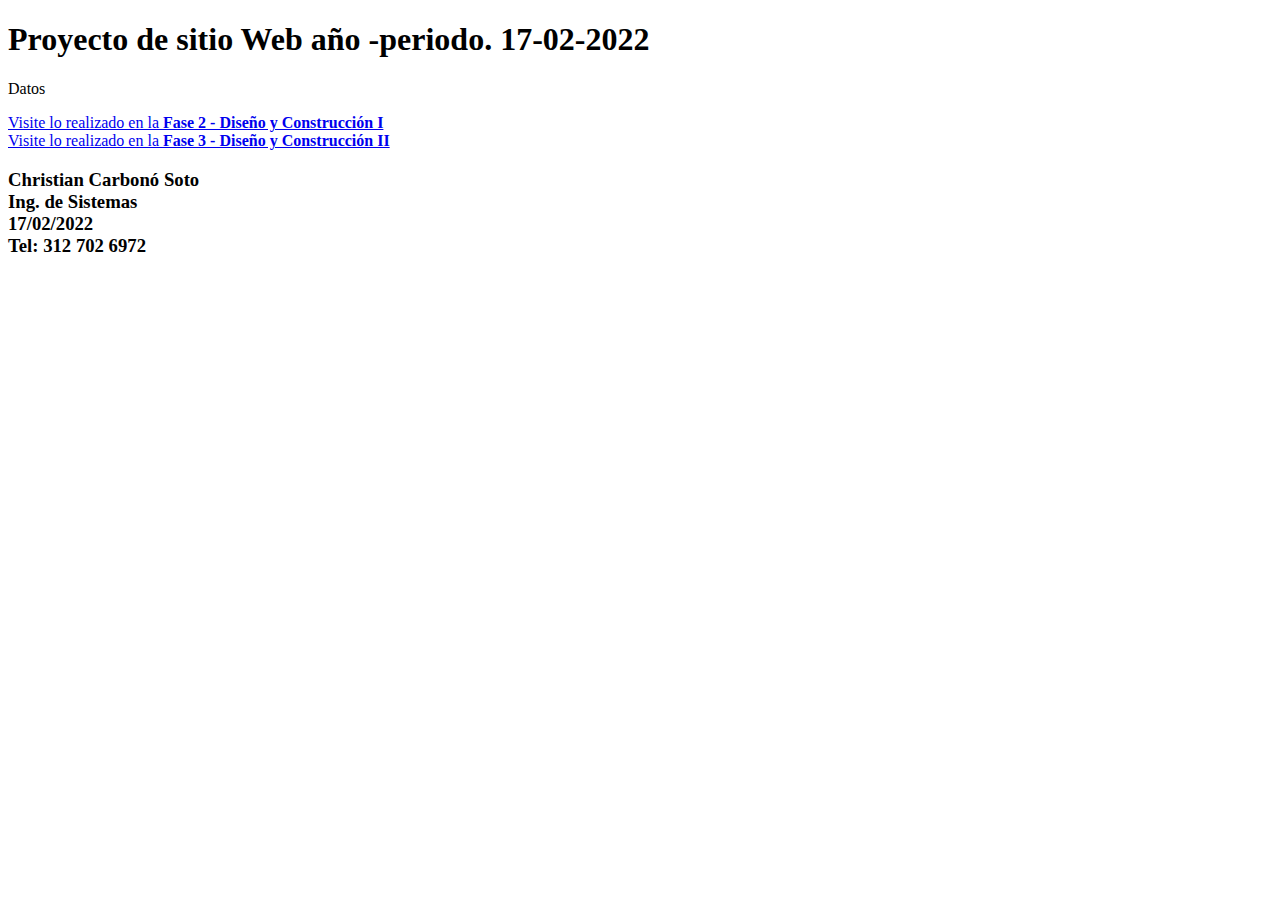
<file: index.html>
<!DOCTYPE html>
<html lang="en">
<head>
    <meta charset="UTF-8">
    <meta http-equiv="X-UA-Compatible" content="IE=edge">
    <meta name="viewport" content="width=device-width, initial-scale=1.0">
    <title>Document</title>
</head>
<body>
    <h1> Proyecto de sitio Web año -periodo. 17-02-2022 </h1>
     <p>Datos</p>
     <a href="fase 2/design.html">Visite lo realizado en la <b>Fase 2 - Diseño y Construcción I</b></a>
     <br>
     <a href="fase 3/index.html">Visite lo realizado en la <b>Fase 3 - Diseño y Construcción II</b></a>
    <h3>Christian Carbonó Soto <br> Ing. de Sistemas <br> 17/02/2022 <br> Tel: 312 702 6972
    

</body>

</html>
</file>
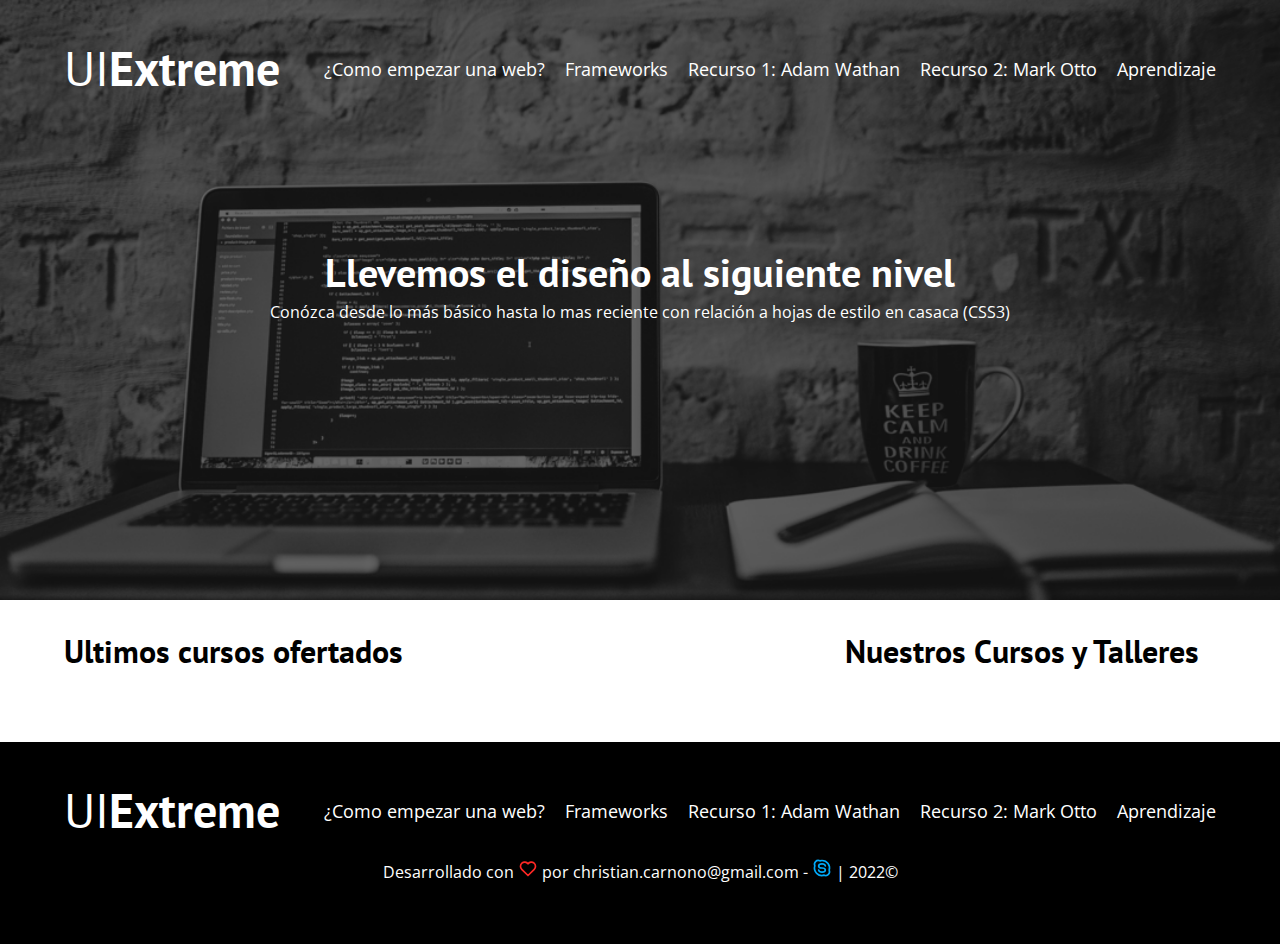
<file: fase 3/index.html>
<!DOCTYPE html>
<html lang="en">
<head>
    <meta charset="UTF-8">
    <meta name="viewport" content="width=device-width, initial-scale=1.0">
    <title>Christian Carbonó | UI Extreme</title>
    <meta name="description" content="Página web de desarrollo web UNAD">

    <!-- Preload -->
    <link rel="stylesheet" href="css/normalize.css">

    <link href="https://fonts.googleapis.com/css2?family=Open+Sans&family=PT+Sans:wght@400;700&display=swap" rel="stylesheet">
    
    <link rel="stylesheet" href="css/style.css">
</head>
<body>

    <header class="header">

        <div class="contenedor">
            <div class="barra">
                <a class="logo" href="index.html">
                    <h1 class="logo__nombre no-margin centrar-texto">UI<span class="logo__bold">Extreme</span></h1>
                </a>

                <nav class="navegacion">
                    <a href="#" class="navegacion__enlace">¿Como empezar una web?</a>
                    <a href="#" class="navegacion__enlace">Frameworks</a>
                    <a href="#" class="navegacion__enlace">Recurso 1: Adam Wathan</a>
                    <a href="#" class="navegacion__enlace">Recurso 2: Mark Otto</a>
                    <a href="#" class="navegacion__enlace">Aprendizaje</a>
                </nav>
            </div>
        </div>

        <div class="header__texto">
            <h2 class="no-margin">Llevemos el diseño al siguiente nivel</h2>
            <p class="no-margin">Conózca desde lo más básico hasta lo mas reciente con relación a hojas de estilo en casaca (CSS3)</p>
        </div>
    </header>

    <div class="contenedor contenido-principal">
        <main class="blog">
            <h3>Ultimos cursos ofertados</h3>

        </main>
        <aside class="sidebar">
            <h3>Nuestros Cursos y Talleres</h3>
            
        </aside>
    </div>

    <footer class="footer">
        <div class="contenedor">
            <div class="barra">
                <a class="logo" href="index.html">
                    <h1 class="logo__nombre no-margin centrar-texto">UI<span class="logo__bold">Extreme</span></h1>
                </a>

                <nav class="navegacion">
                    <a href="#" class="navegacion__enlace">¿Como empezar una web?</a>
                    <a href="#" class="navegacion__enlace">Frameworks</a>
                    <a href="#" class="navegacion__enlace">Recurso 1: Adam Wathan</a>
                    <a href="#" class="navegacion__enlace">Recurso 2: Mark Otto</a>
                    <a href="#" class="navegacion__enlace">Aprendizaje</a>
                </nav>
            </div>
        </div>
        <p style="color: white; text-align: center;">Desarrollado con 
            <svg xmlns="http://www.w3.org/2000/svg" class="icon icon-tabler icon-tabler-heart" width="20" height="20" viewBox="0 0 24 24" stroke-width="2" stroke="#ff2825" fill="none" stroke-linecap="round" stroke-linejoin="round">
                <path stroke="none" d="M0 0h24v24H0z" fill="none"/>
                <path d="M19.5 13.572l-7.5 7.428l-7.5 -7.428m0 0a5 5 0 1 1 7.5 -6.566a5 5 0 1 1 7.5 6.572" />
           </svg> por christian.carnono@gmail.com - 
           <svg xmlns="http://www.w3.org/2000/svg" class="icon icon-tabler icon-tabler-brand-skype" width="20" height="20" viewBox="0 0 24 24" stroke-width="2" stroke="#00abfb" fill="none" stroke-linecap="round" stroke-linejoin="round">
            <path stroke="none" d="M0 0h24v24H0z" fill="none"/>
            <path d="M12 3a9 9 0 0 1 8.603 11.65a4.5 4.5 0 0 1 -5.953 5.953a9 9 0 0 1 -11.253 -11.253a4.5 4.5 0 0 1 5.953 -5.954a8.987 8.987 0 0 1 2.65 -.396z" />
            <path d="M8 14.5c.5 2 2.358 2.5 4 2.5c2.905 0 4 -1.187 4 -2.5c0 -1.503 -1.927 -2.5 -4 -2.5s-4 -.997 -4 -2.5c0 -1.313 1.095 -2.5 4 -2.5c1.642 0 3.5 .5 4 2.5" />
          </svg> |  2022&copy;</p>
    </footer>
    
    <script src="js/modernizr.js"></script>
</body>
</html>
</file>
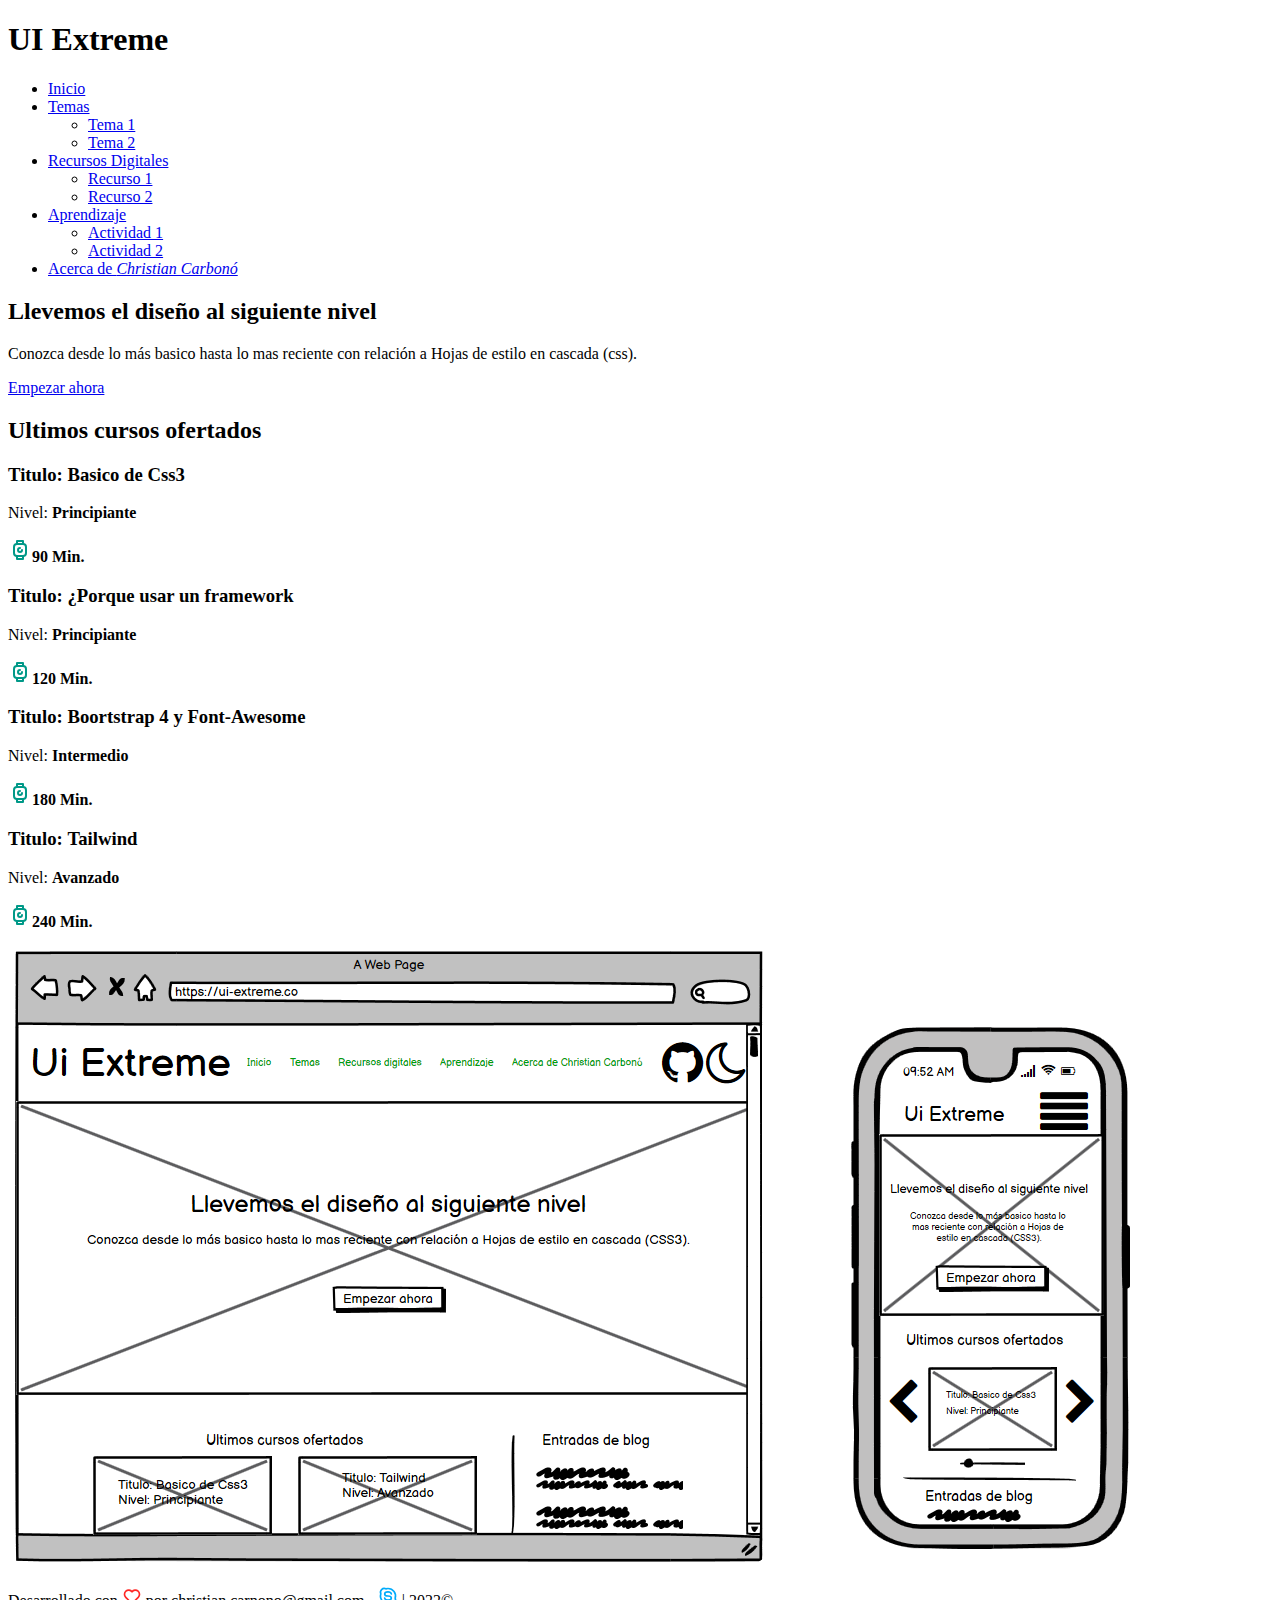
<file: fase 2/design.html>
<!DOCTYPE html>
<html lang="en">
<head>
    <meta charset="UTF-8">
    <meta http-equiv="X-UA-Compatible" content="IE=edge">
    <meta name="viewport" content="width=device-width, initial-scale=1.0">
    <title>Christian Carbonó | UI Extreme</title>
</head>
<body>
    <header>
        <div>
            <h1>UI Extreme</h1>
        </div>
        <nav>
            <ul>
                <li><a href="#">Inicio</a></li>
                <li>
                    <a href="#">Temas</a>
                    <ul>
                        <li><a href="#">Tema 1</a></li>
                        <li><a href="#">Tema 2</a></li>
                    </ul>
                </li>
                <li>
                    <a href="#">Recursos Digitales</a>
                    <ul>
                        <li><a href="#">Recurso 1</a></li>
                        <li><a href="#">Recurso 2</a></li>
                    </ul>
                </li>
                <li>
                    <a href="#">Aprendizaje</a>
                    <ul>
                        <li><a href="#">Actividad 1</a></li>
                        <li><a href="#">Actividad 2</a></li>
                    </ul>
                </li>
                <li><a href="#">Acerca de <i>Christian Carbonó</i></a></li>
            </ul>
        </nav>
    </header>
    <section>
        <h2>Llevemos el diseño al siguiente nivel</h2>
        <p>Conozca desde lo más basico hasta lo mas reciente con relación a Hojas de estilo en cascada (css).</p>
        <a href="#">Empezar ahora</a>
    </section>
    <div>
        <h2>Ultimos cursos ofertados</h2>
        <article>
            <h3>Titulo: <b>Basico de Css3</b></h3>
            <p>Nivel: <b>Principiante</b></p>
            <p>
                <svg xmlns="http://www.w3.org/2000/svg" class="icon icon-tabler icon-tabler-device-watch-stats-2" width="24" height="24" viewBox="0 0 24 24" stroke-width="2" stroke="#009988" fill="none" stroke-linecap="round" stroke-linejoin="round">
                    <path stroke="none" d="M0 0h24v24H0z" fill="none"/>
                    <rect x="6" y="6" width="12" height="12" rx="3" />
                    <path d="M9 18v3h6v-3" />
                    <path d="M9 6v-3h6v3" />
                    <path d="M12 10a2 2 0 1 0 2 2" />
                </svg><b>90 Min.</b>
            </p>
        </article>
        <article>
            <h3>Titulo: <b>¿Porque usar un framework</b></h3>
            <p>Nivel: <b>Principiante</b></p>
            <p>
                <svg xmlns="http://www.w3.org/2000/svg" class="icon icon-tabler icon-tabler-device-watch-stats-2" width="24" height="24" viewBox="0 0 24 24" stroke-width="2" stroke="#009988" fill="none" stroke-linecap="round" stroke-linejoin="round">
                    <path stroke="none" d="M0 0h24v24H0z" fill="none"/>
                    <rect x="6" y="6" width="12" height="12" rx="3" />
                    <path d="M9 18v3h6v-3" />
                    <path d="M9 6v-3h6v3" />
                    <path d="M12 10a2 2 0 1 0 2 2" />
                </svg><b>120 Min.</b>
            </p>
        </article>
        <article>
            <h3>Titulo: <b>Boortstrap 4 y Font-Awesome</b></h3>
            <p>Nivel: <b>Intermedio</b></p>
            <p>
                <svg xmlns="http://www.w3.org/2000/svg" class="icon icon-tabler icon-tabler-device-watch-stats-2" width="24" height="24" viewBox="0 0 24 24" stroke-width="2" stroke="#009988" fill="none" stroke-linecap="round" stroke-linejoin="round">
                    <path stroke="none" d="M0 0h24v24H0z" fill="none"/>
                    <rect x="6" y="6" width="12" height="12" rx="3" />
                    <path d="M9 18v3h6v-3" />
                    <path d="M9 6v-3h6v3" />
                    <path d="M12 10a2 2 0 1 0 2 2" />
                </svg><b>180 Min.</b>
            </p>
        </article>
        <article>
            <h3>Titulo: <b>Tailwind</b></h3>
            <p>Nivel: <b>Avanzado</b></p>
            <p>
                <svg xmlns="http://www.w3.org/2000/svg" class="icon icon-tabler icon-tabler-device-watch-stats-2" width="24" height="24" viewBox="0 0 24 24" stroke-width="2" stroke="#009988" fill="none" stroke-linecap="round" stroke-linejoin="round">
                    <path stroke="none" d="M0 0h24v24H0z" fill="none"/>
                    <rect x="6" y="6" width="12" height="12" rx="3" />
                    <path d="M9 18v3h6v-3" />
                    <path d="M9 6v-3h6v3" />
                    <path d="M12 10a2 2 0 1 0 2 2" />
                </svg><b>240 Min.</b>
            </p>
        </article>
    </div>
    <img src="pantallazoMockup.PNG" alt="Imagen del Mockup">
    <footer>
        <p>Desarrollado con 
            <svg xmlns="http://www.w3.org/2000/svg" class="icon icon-tabler icon-tabler-heart" width="20" height="20" viewBox="0 0 24 24" stroke-width="2" stroke="#ff2825" fill="none" stroke-linecap="round" stroke-linejoin="round">
                <path stroke="none" d="M0 0h24v24H0z" fill="none"/>
                <path d="M19.5 13.572l-7.5 7.428l-7.5 -7.428m0 0a5 5 0 1 1 7.5 -6.566a5 5 0 1 1 7.5 6.572" />
           </svg> por christian.carnono@gmail.com - 
           <svg xmlns="http://www.w3.org/2000/svg" class="icon icon-tabler icon-tabler-brand-skype" width="20" height="20" viewBox="0 0 24 24" stroke-width="2" stroke="#00abfb" fill="none" stroke-linecap="round" stroke-linejoin="round">
            <path stroke="none" d="M0 0h24v24H0z" fill="none"/>
            <path d="M12 3a9 9 0 0 1 8.603 11.65a4.5 4.5 0 0 1 -5.953 5.953a9 9 0 0 1 -11.253 -11.253a4.5 4.5 0 0 1 5.953 -5.954a8.987 8.987 0 0 1 2.65 -.396z" />
            <path d="M8 14.5c.5 2 2.358 2.5 4 2.5c2.905 0 4 -1.187 4 -2.5c0 -1.503 -1.927 -2.5 -4 -2.5s-4 -.997 -4 -2.5c0 -1.313 1.095 -2.5 4 -2.5c1.642 0 3.5 .5 4 2.5" />
          </svg> |  2022&copy;</p>
    </footer>
</body>
</html>
</file>
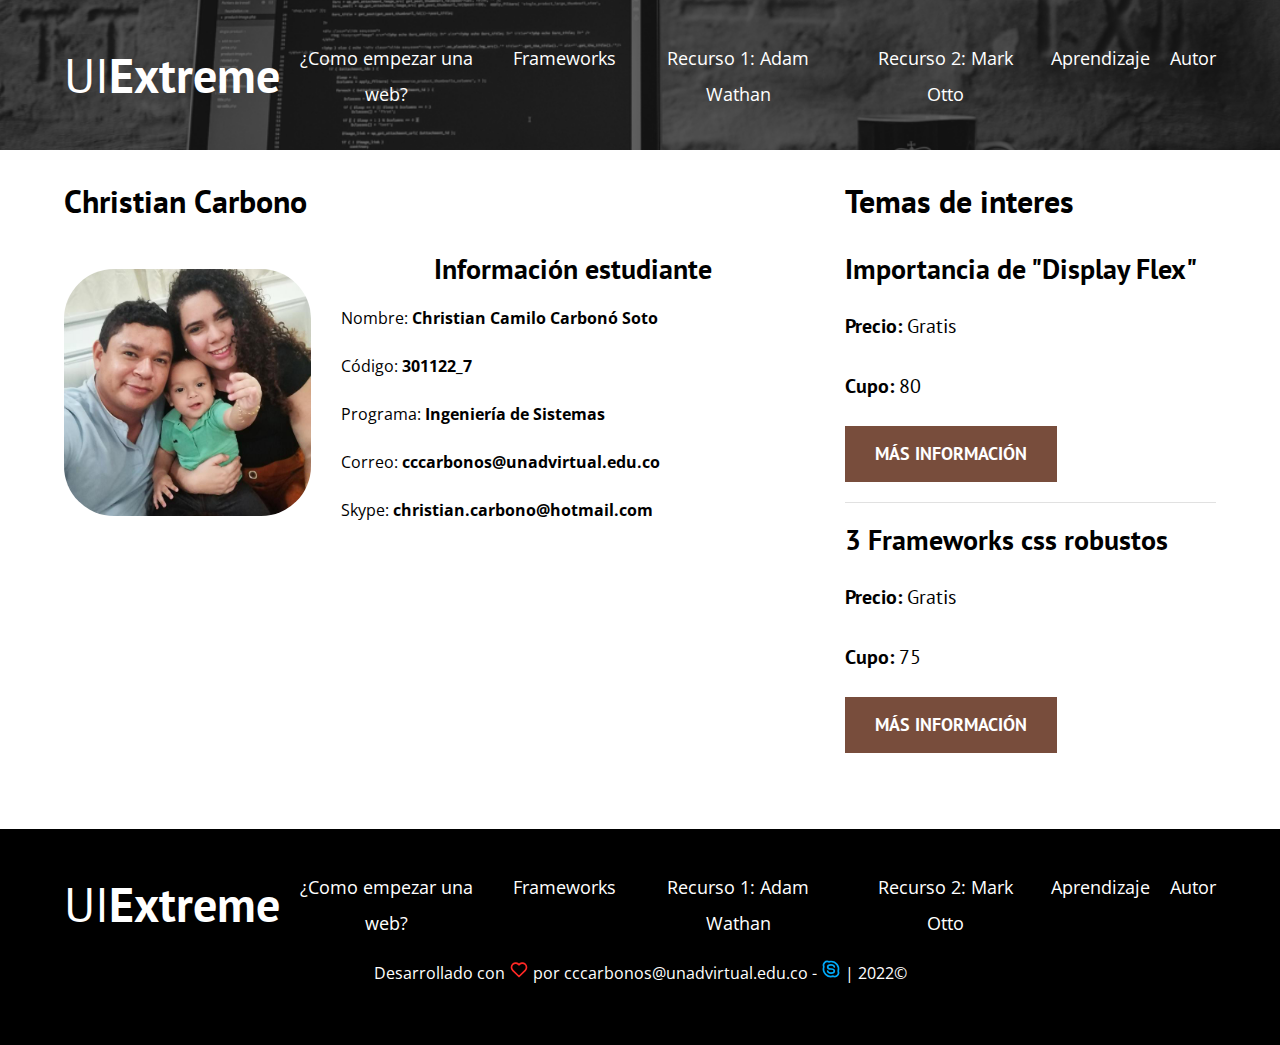
<file: fase 3/autor.html>
<!DOCTYPE html>
<html lang="en">
<head>
    <meta name="viewport" content="width=device-width, initial-scale=1.0">
    <title>Christian Carbonó | UI Extreme</title>
    <meta name="description" content="Página web de desarrollo web UNAD">

    <!-- Preload -->
    <link rel="stylesheet" href="css/normalize.css">

    <link href="https://fonts.googleapis.com/css2?family=Open+Sans&family=PT+Sans:wght@400;700&display=swap" rel="stylesheet">
    
    <link rel="stylesheet" href="css/style.css">

</head>
<body>

    <header class="header header2">

        <div class="contenedor">
            <div class="barra">
                <a class="logo" href="index.html">
                    <h1 class="logo__nombre no-margin centrar-texto">UI<span class="logo__bold">Extreme</span></h1>
                </a>

                <nav class="navegacion">
                    <a href="comoEmpezar.html" class="navegacion__enlace">¿Como empezar una web?</a>
                    <a href="frameworks.html" class="navegacion__enlace">Frameworks</a>
                    <a href="tailwind.html" class="navegacion__enlace">Recurso 1: Adam Wathan</a>
                    <a href="grid.html" class="navegacion__enlace">Recurso 2: Mark Otto</a>
                    <a href="#" class="navegacion__enlace">Aprendizaje</a>
                    <a href="autor.html" class="navegacion__enlace">Autor</a>
                </nav>
            </div>
        </div>

    </header>

    <div class="contenedor contenido-principal">
        <main class="blog">
            <h3>Christian Carbono</h3>
            <div class="autor">
                <div class="entrada__imagen">
                    <picture>
                        <img loading="lazy" src="img/Autor-imagen.jpg" alt="imagen autor"> 
                    </picture>
                </div>
                <div class="entrada__contenido">
                    <h4 class="no-margin text-center">Información estudiante</h4>
                    <p>Nombre: <b>Christian Camilo Carbonó Soto</b></p>
                    <p>Código: <b>301122_7</b></p>
                    <p>Programa: <b>Ingeniería de Sistemas</b></p>
                    <p>Correo: <b>cccarbonos@unadvirtual.edu.co</b></p>
                    <p>Skype: <b>christian.carbono@hotmail.com</b></p>
                </div>
            </div>
        </main>
        <aside class="sidebar">
            <h3>Temas de interes</h3>
            <ul class="cursos no-padding">
                <li class="widget-curso">
                    <h4 class="no-margin">Importancia de "Display Flex"</h4>
                    <p class="widget-curso__label">Precio: 
                        <span class="widget-curso__info">Gratis</span>
                    </p>
                    <p class="widget-curso__label">Cupo: 
                        <span class="widget-curso__info">80</span>
                    </p>
                    <a href="#" class="boton boton--secundario">Más Información</a>
                </li>

                <li class="widget-curso">
                    <h4 class="no-margin">3 Frameworks css robustos</h4>
                    <p class="widget-curso__label">Precio: 
                        <span class="widget-curso__info">Gratis</span>
                    </p>
                    <p class="widget-curso__label">Cupo: 
                        <span class="widget-curso__info">75</span>
                    </p>
                    <a href="#" class="boton boton--secundario">Más Información</a>
                </li>
            </ul>
        </aside>
    </div>

    <footer class="footer">
        <div class="contenedor">
            <div class="barra">
                <a class="logo" href="index.html">
                    <h1 class="logo__nombre no-margin centrar-texto">UI<span class="logo__bold">Extreme</span></h1>
                </a>

                <nav class="navegacion">
                    <a href="comoEmpezar.html" class="navegacion__enlace">¿Como empezar una web?</a>
                    <a href="frameworks.html" class="navegacion__enlace">Frameworks</a>
                    <a href="tailwind.html" class="navegacion__enlace">Recurso 1: Adam Wathan</a>
                    <a href="grid.html" class="navegacion__enlace">Recurso 2: Mark Otto</a>
                    <a href="#" class="navegacion__enlace">Aprendizaje</a>
                    <a href="autor.html" class="navegacion__enlace">Autor</a>
                </nav>
            </div>
        </div>
        <p style="color: white; text-align: center;">Desarrollado con 
            <svg xmlns="http://www.w3.org/2000/svg" class="icon icon-tabler icon-tabler-heart" width="20" height="20" viewBox="0 0 24 24" stroke-width="2" stroke="#ff2825" fill="none" stroke-linecap="round" stroke-linejoin="round">
                <path stroke="none" d="M0 0h24v24H0z" fill="none"/>
                <path d="M19.5 13.572l-7.5 7.428l-7.5 -7.428m0 0a5 5 0 1 1 7.5 -6.566a5 5 0 1 1 7.5 6.572" />
           </svg> por cccarbonos@unadvirtual.edu.co - 
           <svg xmlns="http://www.w3.org/2000/svg" class="icon icon-tabler icon-tabler-brand-skype" width="20" height="20" viewBox="0 0 24 24" stroke-width="2" stroke="#00abfb" fill="none" stroke-linecap="round" stroke-linejoin="round">
            <path stroke="none" d="M0 0h24v24H0z" fill="none"/>
            <path d="M12 3a9 9 0 0 1 8.603 11.65a4.5 4.5 0 0 1 -5.953 5.953a9 9 0 0 1 -11.253 -11.253a4.5 4.5 0 0 1 5.953 -5.954a8.987 8.987 0 0 1 2.65 -.396z" />
            <path d="M8 14.5c.5 2 2.358 2.5 4 2.5c2.905 0 4 -1.187 4 -2.5c0 -1.503 -1.927 -2.5 -4 -2.5s-4 -.997 -4 -2.5c0 -1.313 1.095 -2.5 4 -2.5c1.642 0 3.5 .5 4 2.5" />
          </svg> |  2022&copy;</p>
    </footer>
    
    <script src="js/modernizr.js"></script>
</body>
</html>
</file>
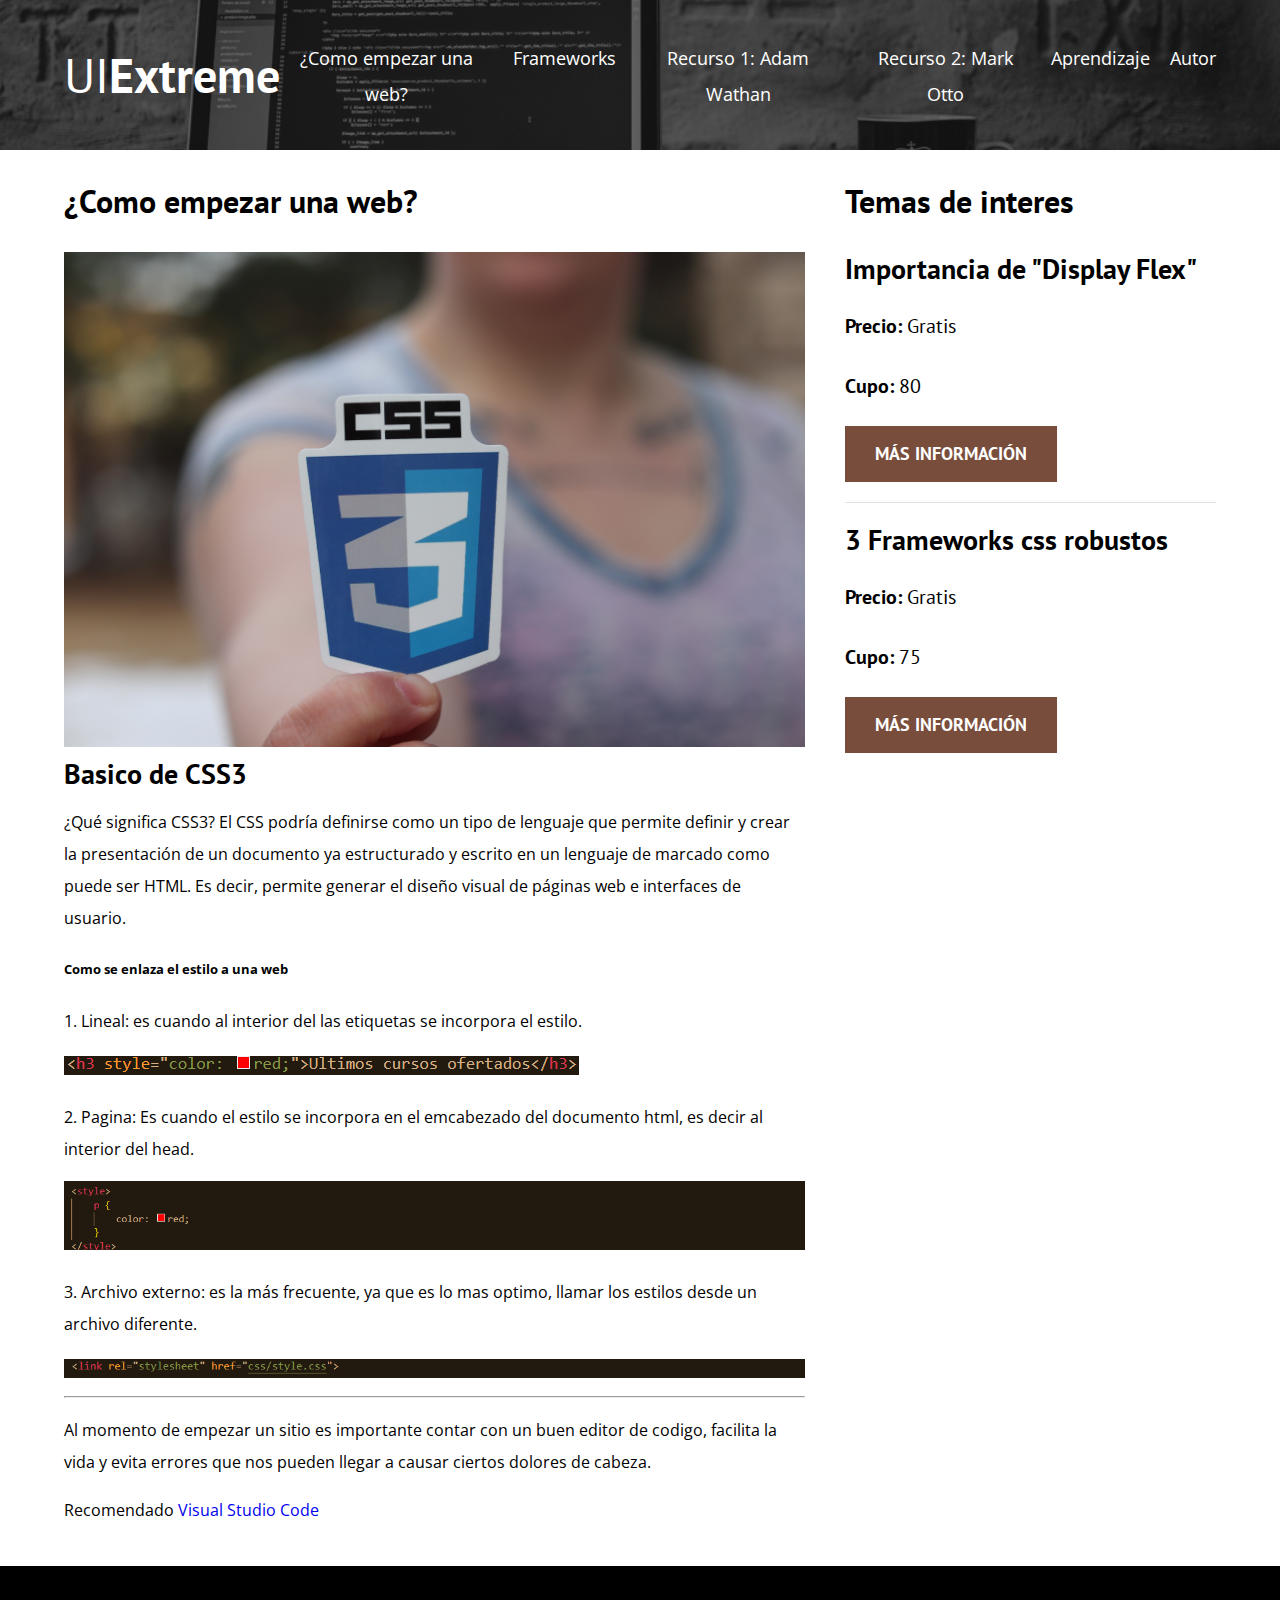
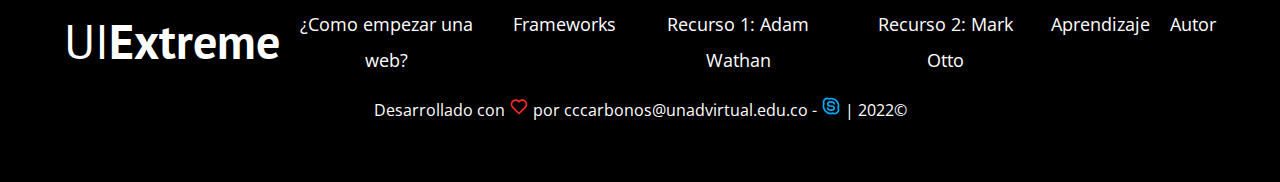
<file: fase 3/comoEmpezar.html>
<!DOCTYPE html>
<html lang="en">
<head>
    <meta charset="UTF-8">
    <meta name="viewport" content="width=device-width, initial-scale=1.0">
    <title>Christian Carbonó | UI Extreme</title>
    <meta name="description" content="Página web de desarrollo web UNAD">

    <!-- Preload -->
    <link rel="stylesheet" href="css/normalize.css">

    <link href="https://fonts.googleapis.com/css2?family=Open+Sans&family=PT+Sans:wght@400;700&display=swap" rel="stylesheet">
    
    <link rel="stylesheet" href="css/style.css">

</head>
<body>

    <header class="header header2">

        <div class="contenedor">
            <div class="barra">
                <a class="logo" href="index.html">
                    <h1 class="logo__nombre no-margin centrar-texto">UI<span class="logo__bold">Extreme</span></h1>
                </a>

                <nav class="navegacion">
                    <a href="comoEmpezar.html" class="navegacion__enlace">¿Como empezar una web?</a>
                    <a href="frameworks.html" class="navegacion__enlace">Frameworks</a>
                    <a href="tailwind.html" class="navegacion__enlace">Recurso 1: Adam Wathan</a>
                    <a href="grid.html" class="navegacion__enlace">Recurso 2: Mark Otto</a>
                    <a href="#" class="navegacion__enlace">Aprendizaje</a>
                    <a href="autor.html" class="navegacion__enlace">Autor</a>
                </nav>
            </div>
        </div>

    </header>

    <div class="contenedor contenido-principal">
        <main class="blog">
            <h3>¿Como empezar una web?</h3>
            <article class="entrada">
                <div class="entrada__imagen">
                    <picture>
                        <img loading="lazy" src="img/css3-imagen.jpg" alt="imagen css3"> 
                    </picture>
                </div>

                <div class="entrada__contenido">
                    <h4 class="no-margin">Basico de CSS3</h4>
                    <p>¿Qué significa CSS3? El CSS podría definirse como un tipo de lenguaje que permite definir y crear la presentación de un documento ya estructurado y escrito en un lenguaje de marcado como puede ser HTML. Es decir, permite generar el diseño visual de páginas web e interfaces de usuario.</p>
                    <h5>Como se enlaza el estilo a una web</h5>
                    <p>1. Lineal: es cuando al interior del las etiquetas se incorpora el estilo.</p>
                    <img src="img/linealStyle.PNG" alt="Estilo lineal">
                    <p>2. Pagina: Es cuando el estilo se incorpora en el emcabezado del documento html, es decir al interior del head.</p>
                    <img src="img/headStyle.PNG" alt="Estilo lineal">
                    <p>3. Archivo externo: es la más frecuente, ya que es lo mas optimo, llamar los estilos desde un archivo diferente.</p>
                    <img src="img/FileStyle.PNG" alt="Estilo lineal">
                    <hr>
                    <p>Al momento de empezar un sitio es importante contar con un buen editor de codigo, facilita la vida y evita errores que nos pueden llegar a causar ciertos dolores de cabeza.</p>
                    Recomendado <a target="_blank" href="https://code.visualstudio.com/">Visual Studio Code</a>
                </div>
            </article>
        </main>
        <aside class="sidebar">
            <h3>Temas de interes</h3>
            <ul class="cursos no-padding">
                <li class="widget-curso">
                    <h4 class="no-margin">Importancia de "Display Flex"</h4>
                    <p class="widget-curso__label">Precio: 
                        <span class="widget-curso__info">Gratis</span>
                    </p>
                    <p class="widget-curso__label">Cupo: 
                        <span class="widget-curso__info">80</span>
                    </p>
                    <a href="#" class="boton boton--secundario">Más Información</a>
                </li>

                <li class="widget-curso">
                    <h4 class="no-margin">3 Frameworks css robustos</h4>
                    <p class="widget-curso__label">Precio: 
                        <span class="widget-curso__info">Gratis</span>
                    </p>
                    <p class="widget-curso__label">Cupo: 
                        <span class="widget-curso__info">75</span>
                    </p>
                    <a href="#" class="boton boton--secundario">Más Información</a>
                </li>
            </ul>
        </aside>
    </div>

    <footer class="footer">
        <div class="contenedor">
            <div class="barra">
                <a class="logo" href="index.html">
                    <h1 class="logo__nombre no-margin centrar-texto">UI<span class="logo__bold">Extreme</span></h1>
                </a>

                <nav class="navegacion">
                    <a href="comoEmpezar.html" class="navegacion__enlace">¿Como empezar una web?</a>
                    <a href="frameworks.html" class="navegacion__enlace">Frameworks</a>
                    <a href="tailwind.html" class="navegacion__enlace">Recurso 1: Adam Wathan</a>
                    <a href="grid.html" class="navegacion__enlace">Recurso 2: Mark Otto</a>
                    <a href="#" class="navegacion__enlace">Aprendizaje</a>
                    <a href="autor.html" class="navegacion__enlace">Autor</a>
                </nav>
            </div>
        </div>
        <p style="color: white; text-align: center;">Desarrollado con 
            <svg xmlns="http://www.w3.org/2000/svg" class="icon icon-tabler icon-tabler-heart" width="20" height="20" viewBox="0 0 24 24" stroke-width="2" stroke="#ff2825" fill="none" stroke-linecap="round" stroke-linejoin="round">
                <path stroke="none" d="M0 0h24v24H0z" fill="none"/>
                <path d="M19.5 13.572l-7.5 7.428l-7.5 -7.428m0 0a5 5 0 1 1 7.5 -6.566a5 5 0 1 1 7.5 6.572" />
           </svg> por cccarbonos@unadvirtual.edu.co - 
           <svg xmlns="http://www.w3.org/2000/svg" class="icon icon-tabler icon-tabler-brand-skype" width="20" height="20" viewBox="0 0 24 24" stroke-width="2" stroke="#00abfb" fill="none" stroke-linecap="round" stroke-linejoin="round">
            <path stroke="none" d="M0 0h24v24H0z" fill="none"/>
            <path d="M12 3a9 9 0 0 1 8.603 11.65a4.5 4.5 0 0 1 -5.953 5.953a9 9 0 0 1 -11.253 -11.253a4.5 4.5 0 0 1 5.953 -5.954a8.987 8.987 0 0 1 2.65 -.396z" />
            <path d="M8 14.5c.5 2 2.358 2.5 4 2.5c2.905 0 4 -1.187 4 -2.5c0 -1.503 -1.927 -2.5 -4 -2.5s-4 -.997 -4 -2.5c0 -1.313 1.095 -2.5 4 -2.5c1.642 0 3.5 .5 4 2.5" />
          </svg> |  2022&copy;</p>
    </footer>
    
    <script src="js/modernizr.js"></script>
</body>
</html>
</file>
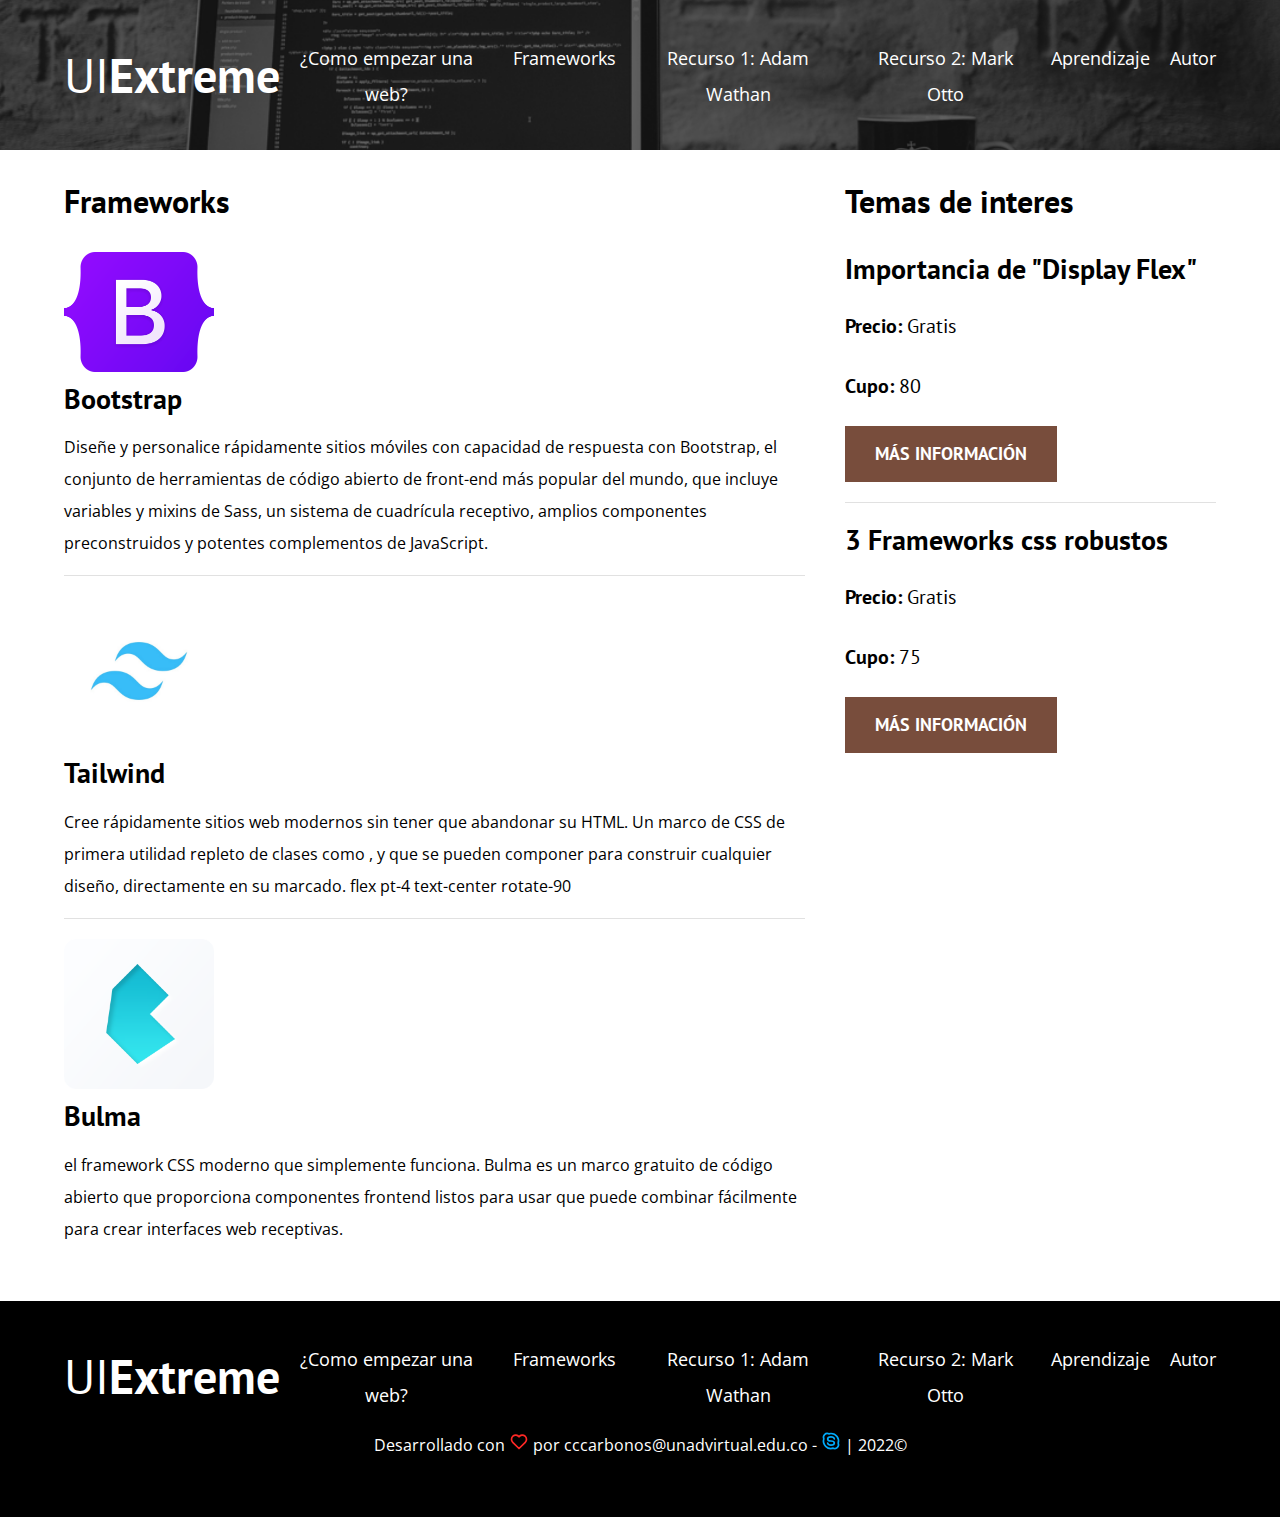
<file: fase 3/frameworks.html>
<!DOCTYPE html>
<html lang="en">
<head>
    <meta charset="UTF-8">
    <meta name="viewport" content="width=device-width, initial-scale=1.0">
    <title>Christian Carbonó | UI Extreme</title>
    <meta name="description" content="Página web de desarrollo web UNAD">

    <!-- Preload -->
    <link rel="stylesheet" href="css/normalize.css">

    <link href="https://fonts.googleapis.com/css2?family=Open+Sans&family=PT+Sans:wght@400;700&display=swap" rel="stylesheet">
    
    <link rel="stylesheet" href="css/style.css">
</head>
<body>

    <header class="header header2">

        <div class="contenedor">
            <div class="barra">
                <a class="logo" href="index.html">
                    <h1 class="logo__nombre no-margin centrar-texto">UI<span class="logo__bold">Extreme</span></h1>
                </a>

                <nav class="navegacion">
                    <a href="comoEmpezar.html" class="navegacion__enlace">¿Como empezar una web?</a>
                    <a href="frameworks.html" class="navegacion__enlace">Frameworks</a>
                    <a href="tailwind.html" class="navegacion__enlace">Recurso 1: Adam Wathan</a>
                    <a href="grid.html" class="navegacion__enlace">Recurso 2: Mark Otto</a>
                    <a href="#" class="navegacion__enlace">Aprendizaje</a>
                    <a href="autor.html" class="navegacion__enlace">Autor</a>
                </nav>
            </div>
        </div>

    </header>

    <div class="contenedor contenido-principal">
        <main class="blog">
            <h3>Frameworks</h3>
            <article class="entrada">
                <div class="entrada__imagen">
                    <picture>
                        <img style="width: 15rem;" loading="lazy" src="img/Bootstrap_logo.svg.png" alt="imagen css3"> 
                    </picture>
                </div>

                <div class="entrada__contenido">
                    <h4 class="no-margin">Bootstrap</h4>
                    <p>Diseñe y personalice rápidamente sitios móviles con capacidad de respuesta con Bootstrap, el conjunto de herramientas de código abierto de front-end más popular del mundo, que incluye variables y mixins de Sass, un sistema de cuadrícula receptivo, amplios componentes preconstruidos y potentes complementos de JavaScript.
                    </p>
                </div>
            </article>

            <article class="entrada">
                <div class="entrada__imagen">
                    <picture>
                        <img style="width: 15rem;" loading="lazy" src="img/Tailwind-logo.jpg" alt="imagen blog"> 
                    </picture>
                </div>

                <div class="entrada__contenido">
                    <h4 class="no-margin">Tailwind</h4>
                    <p>Cree rápidamente sitios web modernos sin tener que abandonar su HTML. Un marco de CSS de primera utilidad repleto de clases como , y que se pueden componer para construir cualquier diseño, directamente en su marcado. flex pt-4 text-center rotate-90</p>
                </div>
            </article>

            <article class="entrada">
                <div class="entrada__imagen">
                    <picture>
                        <img style="width: 15rem;" loading="lazy" src="img/Bulma.png" alt="imagen blog"> 
                    </picture>
                </div>

                <div class="entrada__contenido">
                    <h4 class="no-margin">Bulma</h4>
                    <p>el framework CSS moderno que simplemente funciona. Bulma es un marco gratuito de código abierto que proporciona componentes frontend listos para usar que puede combinar fácilmente para crear interfaces web receptivas.</p>
                </div>
            </article>
        </main>
        <aside class="sidebar">
            <h3>Temas de interes</h3>
            <ul class="cursos no-padding">
                <li class="widget-curso">
                    <h4 class="no-margin">Importancia de "Display Flex"</h4>
                    <p class="widget-curso__label">Precio: 
                        <span class="widget-curso__info">Gratis</span>
                    </p>
                    <p class="widget-curso__label">Cupo: 
                        <span class="widget-curso__info">80</span>
                    </p>
                    <a href="#" class="boton boton--secundario">Más Información</a>
                </li>

                <li class="widget-curso">
                    <h4 class="no-margin">3 Frameworks css robustos</h4>
                    <p class="widget-curso__label">Precio: 
                        <span class="widget-curso__info">Gratis</span>
                    </p>
                    <p class="widget-curso__label">Cupo: 
                        <span class="widget-curso__info">75</span>
                    </p>
                    <a href="#" class="boton boton--secundario">Más Información</a>
                </li>
            </ul>
        </aside>
    </div>

    <footer class="footer">
        <div class="contenedor">
            <div class="barra">
                <a class="logo" href="index.html">
                    <h1 class="logo__nombre no-margin centrar-texto">UI<span class="logo__bold">Extreme</span></h1>
                </a>

                <nav class="navegacion">
                    <a href="comoEmpezar.html" class="navegacion__enlace">¿Como empezar una web?</a>
                    <a href="frameworks.html" class="navegacion__enlace">Frameworks</a>
                    <a href="tailwind.html" class="navegacion__enlace">Recurso 1: Adam Wathan</a>
                    <a href="grid.html" class="navegacion__enlace">Recurso 2: Mark Otto</a>
                    <a href="#" class="navegacion__enlace">Aprendizaje</a>
                    <a href="autor.html" class="navegacion__enlace">Autor</a>
                </nav>
            </div>
        </div>
        <p style="color: white; text-align: center;">Desarrollado con 
            <svg xmlns="http://www.w3.org/2000/svg" class="icon icon-tabler icon-tabler-heart" width="20" height="20" viewBox="0 0 24 24" stroke-width="2" stroke="#ff2825" fill="none" stroke-linecap="round" stroke-linejoin="round">
                <path stroke="none" d="M0 0h24v24H0z" fill="none"/>
                <path d="M19.5 13.572l-7.5 7.428l-7.5 -7.428m0 0a5 5 0 1 1 7.5 -6.566a5 5 0 1 1 7.5 6.572" />
           </svg> por cccarbonos@unadvirtual.edu.co - 
           <svg xmlns="http://www.w3.org/2000/svg" class="icon icon-tabler icon-tabler-brand-skype" width="20" height="20" viewBox="0 0 24 24" stroke-width="2" stroke="#00abfb" fill="none" stroke-linecap="round" stroke-linejoin="round">
            <path stroke="none" d="M0 0h24v24H0z" fill="none"/>
            <path d="M12 3a9 9 0 0 1 8.603 11.65a4.5 4.5 0 0 1 -5.953 5.953a9 9 0 0 1 -11.253 -11.253a4.5 4.5 0 0 1 5.953 -5.954a8.987 8.987 0 0 1 2.65 -.396z" />
            <path d="M8 14.5c.5 2 2.358 2.5 4 2.5c2.905 0 4 -1.187 4 -2.5c0 -1.503 -1.927 -2.5 -4 -2.5s-4 -.997 -4 -2.5c0 -1.313 1.095 -2.5 4 -2.5c1.642 0 3.5 .5 4 2.5" />
          </svg> |  2022&copy;</p>
    </footer>
    
    <script src="js/modernizr.js"></script>
</body>
</html>
</file>
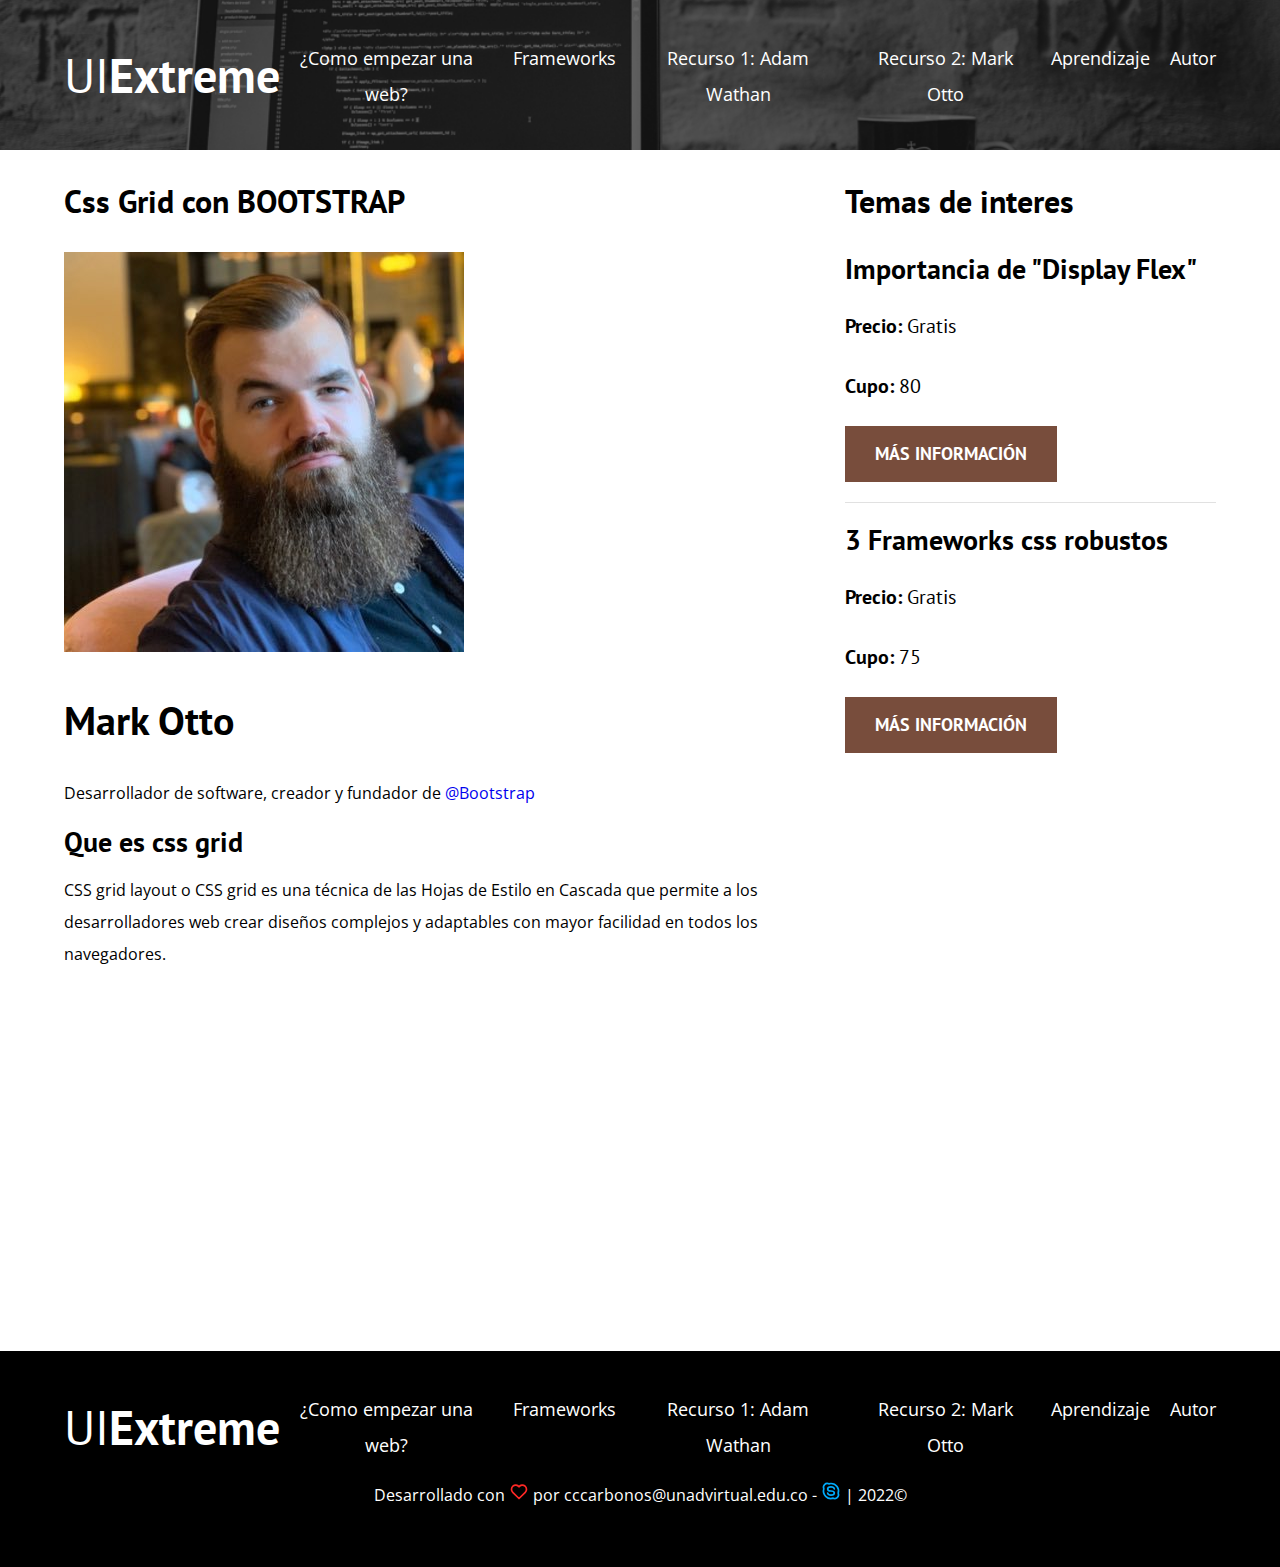
<file: fase 3/grid.html>
<!DOCTYPE html>
<html lang="en">
<head>
    <meta charset="UTF-8">
    <meta name="viewport" content="width=device-width, initial-scale=1.0">
    <title>Christian Carbonó | UI Extreme</title>
    <meta name="description" content="Página web de desarrollo web UNAD">

    <!-- Preload -->
    <link rel="stylesheet" href="css/normalize.css">

    <link href="https://fonts.googleapis.com/css2?family=Open+Sans&family=PT+Sans:wght@400;700&display=swap" rel="stylesheet">
    
    <link rel="stylesheet" href="css/style.css">

</head>
<body>

    <header class="header header2">

        <div class="contenedor">
            <div class="barra">
                <a class="logo" href="index.html">
                    <h1 class="logo__nombre no-margin centrar-texto">UI<span class="logo__bold">Extreme</span></h1>
                </a>

                <nav class="navegacion">
                    <a href="comoEmpezar.html" class="navegacion__enlace">¿Como empezar una web?</a>
                    <a href="frameworks.html" class="navegacion__enlace">Frameworks</a>
                    <a href="tailwind.html" class="navegacion__enlace">Recurso 1: Adam Wathan</a>
                    <a href="grid.html" class="navegacion__enlace">Recurso 2: Mark Otto</a>
                    <a href="#" class="navegacion__enlace">Aprendizaje</a>
                    <a href="autor.html" class="navegacion__enlace">Autor</a>
                </nav>
            </div>
        </div>

    </header>

    <div class="contenedor contenido-principal">
        <main class="blog">
            <h3>Css Grid con BOOTSTRAP</h3>
            <article class="entrada">
                <div class="entrada__imagen">
                    <picture>
                        <img loading="lazy" src="img/Mark-Bootstrap.jpg" alt="Mark"> 
                    </picture>
                    <h2>Mark Otto</h2>
                    <p>Desarrollador de software, creador y fundador de <a href="https://getbootstrap.com/" target="_blank">@Bootstrap</a></p>
                </div>

                <div class="entrada__contenido">
                    <h4 class="no-margin">Que es css grid</h4>
                        <p>
                            CSS grid layout o CSS grid es una técnica de las Hojas de Estilo en Cascada que permite a los desarrolladores web crear diseños complejos y adaptables con mayor facilidad en todos los navegadores.
                        </p>
                        <iframe width="560" height="315" src="https://www.youtube.com/embed/QBOUSrMqlSQ" title="YouTube video player" frameborder="0" allow="accelerometer; autoplay; clipboard-write; encrypted-media; gyroscope; picture-in-picture" allowfullscreen></iframe>
                </div>
            </article>
        </main>
        <aside class="sidebar">
            <h3>Temas de interes</h3>
            <ul class="cursos no-padding">
                <li class="widget-curso">
                    <h4 class="no-margin">Importancia de "Display Flex"</h4>
                    <p class="widget-curso__label">Precio: 
                        <span class="widget-curso__info">Gratis</span>
                    </p>
                    <p class="widget-curso__label">Cupo: 
                        <span class="widget-curso__info">80</span>
                    </p>
                    <a href="#" class="boton boton--secundario">Más Información</a>
                </li>

                <li class="widget-curso">
                    <h4 class="no-margin">3 Frameworks css robustos</h4>
                    <p class="widget-curso__label">Precio: 
                        <span class="widget-curso__info">Gratis</span>
                    </p>
                    <p class="widget-curso__label">Cupo: 
                        <span class="widget-curso__info">75</span>
                    </p>
                    <a href="#" class="boton boton--secundario">Más Información</a>
                </li>
            </ul>
        </aside>
    </div>

    <footer class="footer">
        <div class="contenedor">
            <div class="barra">
                <a class="logo" href="index.html">
                    <h1 class="logo__nombre no-margin centrar-texto">UI<span class="logo__bold">Extreme</span></h1>
                </a>

                <nav class="navegacion">
                    <a href="comoEmpezar.html" class="navegacion__enlace">¿Como empezar una web?</a>
                    <a href="frameworks.html" class="navegacion__enlace">Frameworks</a>
                    <a href="tailwind.html" class="navegacion__enlace">Recurso 1: Adam Wathan</a>
                    <a href="grid.html" class="navegacion__enlace">Recurso 2: Mark Otto</a>
                    <a href="#" class="navegacion__enlace">Aprendizaje</a>
                    <a href="autor.html" class="navegacion__enlace">Autor</a>
                </nav>
            </div>
        </div>
        <p style="color: white; text-align: center;">Desarrollado con 
            <svg xmlns="http://www.w3.org/2000/svg" class="icon icon-tabler icon-tabler-heart" width="20" height="20" viewBox="0 0 24 24" stroke-width="2" stroke="#ff2825" fill="none" stroke-linecap="round" stroke-linejoin="round">
                <path stroke="none" d="M0 0h24v24H0z" fill="none"/>
                <path d="M19.5 13.572l-7.5 7.428l-7.5 -7.428m0 0a5 5 0 1 1 7.5 -6.566a5 5 0 1 1 7.5 6.572" />
           </svg> por cccarbonos@unadvirtual.edu.co - 
           <svg xmlns="http://www.w3.org/2000/svg" class="icon icon-tabler icon-tabler-brand-skype" width="20" height="20" viewBox="0 0 24 24" stroke-width="2" stroke="#00abfb" fill="none" stroke-linecap="round" stroke-linejoin="round">
            <path stroke="none" d="M0 0h24v24H0z" fill="none"/>
            <path d="M12 3a9 9 0 0 1 8.603 11.65a4.5 4.5 0 0 1 -5.953 5.953a9 9 0 0 1 -11.253 -11.253a4.5 4.5 0 0 1 5.953 -5.954a8.987 8.987 0 0 1 2.65 -.396z" />
            <path d="M8 14.5c.5 2 2.358 2.5 4 2.5c2.905 0 4 -1.187 4 -2.5c0 -1.503 -1.927 -2.5 -4 -2.5s-4 -.997 -4 -2.5c0 -1.313 1.095 -2.5 4 -2.5c1.642 0 3.5 .5 4 2.5" />
          </svg> |  2022&copy;</p>
    </footer>
    
    <script src="js/modernizr.js"></script>
</body>
</html>
</file>
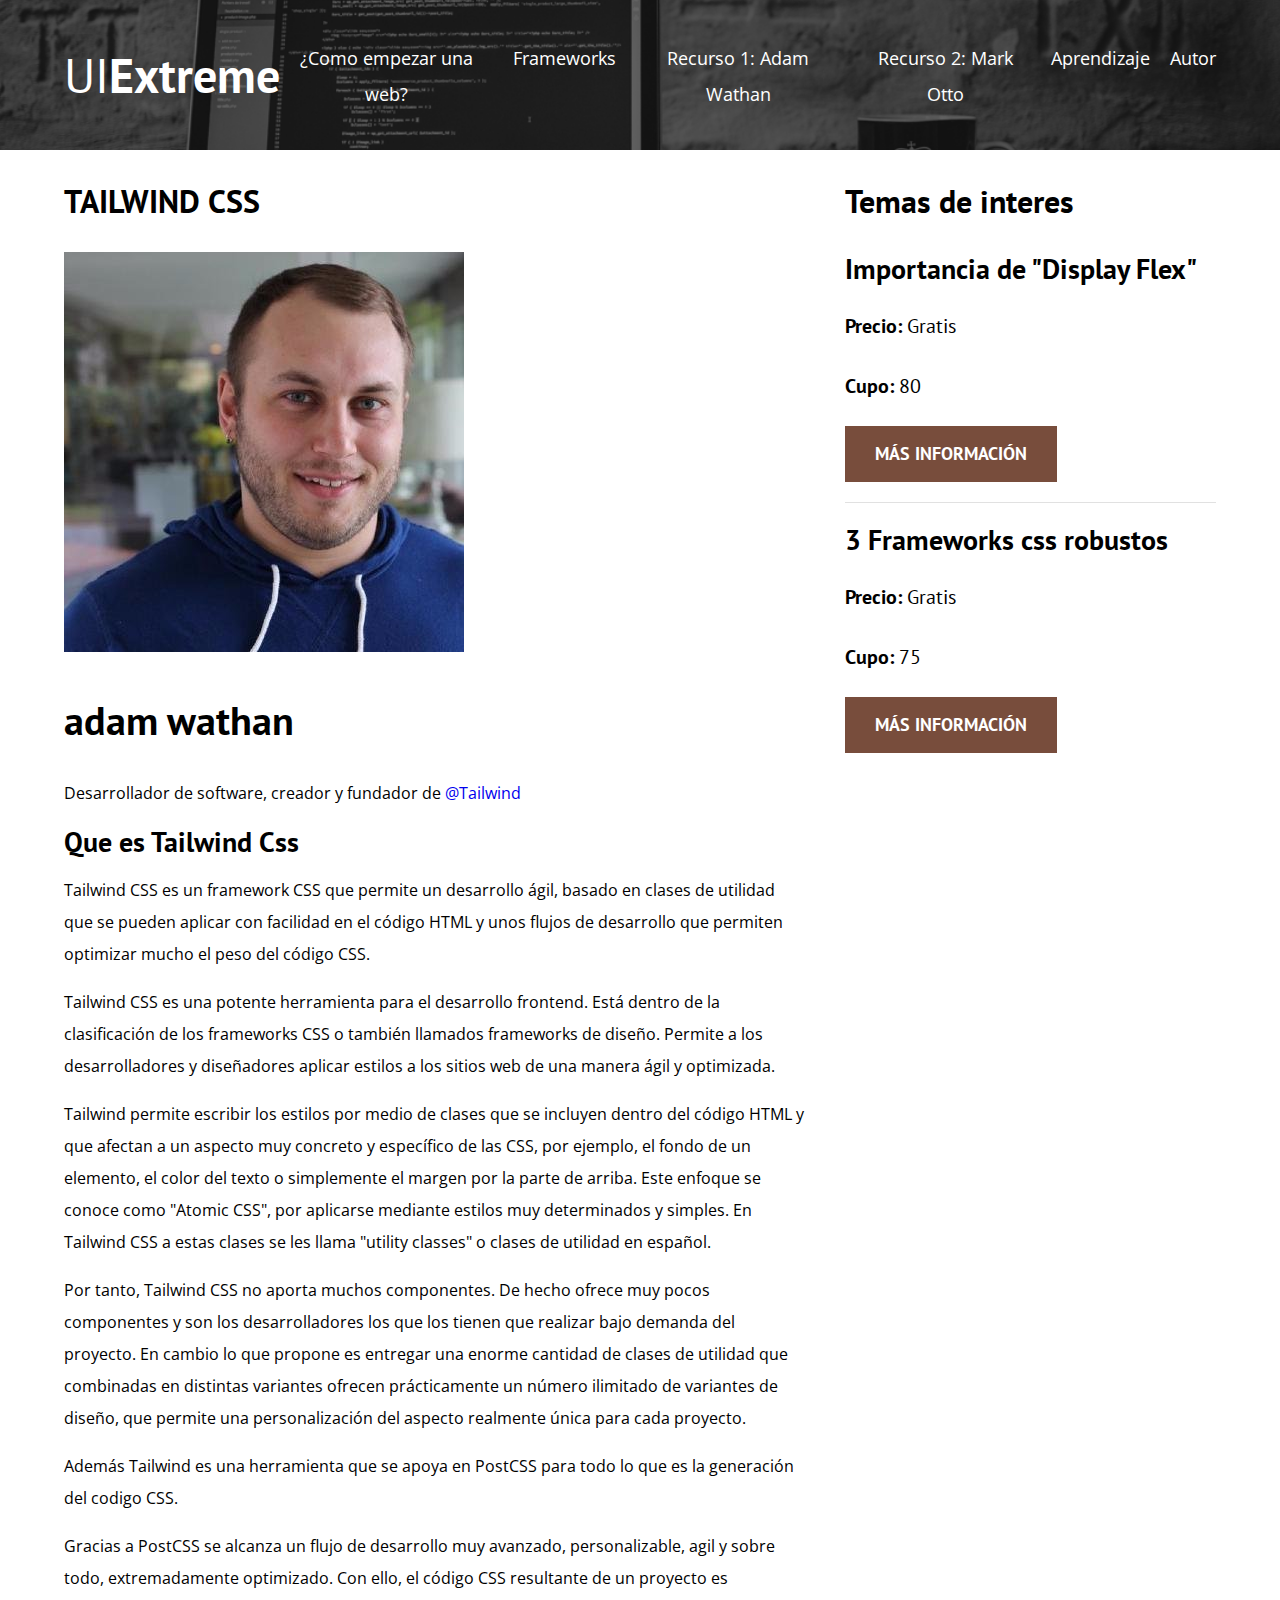
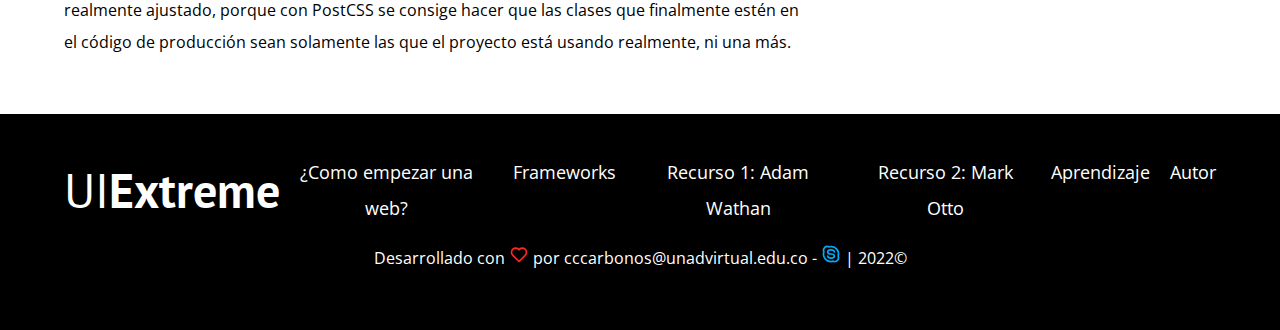
<file: fase 3/tailwind.html>
<!DOCTYPE html>
<html lang="en">
<head>
    <meta charset="UTF-8">
    <meta name="viewport" content="width=device-width, initial-scale=1.0">
    <title>Christian Carbonó | UI Extreme</title>
    <meta name="description" content="Página web de desarrollo web UNAD">

    <!-- Preload -->
    <link rel="stylesheet" href="css/normalize.css">

    <link href="https://fonts.googleapis.com/css2?family=Open+Sans&family=PT+Sans:wght@400;700&display=swap" rel="stylesheet">
    
    <link rel="stylesheet" href="css/style.css">

</head>
<body>

    <header class="header header2">

        <div class="contenedor">
            <div class="barra">
                <a class="logo" href="index.html">
                    <h1 class="logo__nombre no-margin centrar-texto">UI<span class="logo__bold">Extreme</span></h1>
                </a>

                <nav class="navegacion">
                    <a href="comoEmpezar.html" class="navegacion__enlace">¿Como empezar una web?</a>
                    <a href="frameworks.html" class="navegacion__enlace">Frameworks</a>
                    <a href="tailwind.html" class="navegacion__enlace">Recurso 1: Adam Wathan</a>
                    <a href="grid.html" class="navegacion__enlace">Recurso 2: Mark Otto</a>
                    <a href="#" class="navegacion__enlace">Aprendizaje</a>
                    <a href="autor.html" class="navegacion__enlace">Autor</a>
                </nav>
            </div>
        </div>

    </header>

    <div class="contenedor contenido-principal">
        <main class="blog">
            <h3>TAILWIND CSS</h3>
            <article class="entrada">
                <div class="entrada__imagen">
                    <picture>
                        <img loading="lazy" src="img/Adam-tailwind.jpg" alt="Adam"> 
                    </picture>
                    <h2>adam wathan</h2>
                    <p>Desarrollador de software, creador y fundador de <a href="https://tailwindcss.com/" target="_blank">@Tailwind</a></p>
                </div>

                <div class="entrada__contenido">
                    <h4 class="no-margin">Que es Tailwind Css</h4>
                        <p>
                        Tailwind CSS es un framework CSS que permite un desarrollo ágil, basado en clases de utilidad que se pueden aplicar con facilidad en el código HTML y unos flujos de desarrollo que permiten optimizar mucho el peso del código CSS.
                        </p>
                        <p>
                        Tailwind CSS es una potente herramienta para el desarrollo frontend. Está dentro de la clasificación de los frameworks CSS o también llamados frameworks de diseño. Permite a los desarrolladores y diseñadores aplicar estilos a los sitios web de una manera ágil y optimizada.
                        </p>
                        <p>
                        Tailwind permite escribir los estilos por medio de clases que se incluyen dentro del código HTML y que afectan a un aspecto muy concreto y específico de las CSS, por ejemplo, el fondo de un elemento, el color del texto o simplemente el margen por la parte de arriba. Este enfoque se conoce como "Atomic CSS", por aplicarse mediante estilos muy determinados y simples. En Tailwind CSS a estas clases se les llama "utility classes" o clases de utilidad en español.
                        </p>
                        <p>
                        Por tanto, Tailwind CSS no aporta muchos componentes. De hecho ofrece muy pocos componentes y son los desarrolladores los que los tienen que realizar bajo demanda del proyecto. En cambio lo que propone es entregar una enorme cantidad de clases de utilidad que combinadas en distintas variantes ofrecen prácticamente un número ilimitado de variantes de diseño, que permite una personalización del aspecto realmente única para cada proyecto.
                        </p>
                        <p>
                        Además Tailwind es una herramienta que se apoya en PostCSS para todo lo que es la generación del codigo CSS.
                        </p>
                        <p>
                        Gracias a PostCSS se alcanza un flujo de desarrollo muy avanzado, personalizable, agil y sobre todo, extremadamente optimizado. Con ello, el código CSS resultante de un proyecto es realmente ajustado, porque con PostCSS se consige hacer que las clases que finalmente estén en el código de producción sean solamente las que el proyecto está usando realmente, ni una más.
                        </p>
                    </p>
                </div>
            </article>
        </main>
        <aside class="sidebar">
            <h3>Temas de interes</h3>
            <ul class="cursos no-padding">
                <li class="widget-curso">
                    <h4 class="no-margin">Importancia de "Display Flex"</h4>
                    <p class="widget-curso__label">Precio: 
                        <span class="widget-curso__info">Gratis</span>
                    </p>
                    <p class="widget-curso__label">Cupo: 
                        <span class="widget-curso__info">80</span>
                    </p>
                    <a href="#" class="boton boton--secundario">Más Información</a>
                </li>

                <li class="widget-curso">
                    <h4 class="no-margin">3 Frameworks css robustos</h4>
                    <p class="widget-curso__label">Precio: 
                        <span class="widget-curso__info">Gratis</span>
                    </p>
                    <p class="widget-curso__label">Cupo: 
                        <span class="widget-curso__info">75</span>
                    </p>
                    <a href="#" class="boton boton--secundario">Más Información</a>
                </li>
            </ul>
        </aside>
    </div>

    <footer class="footer">
        <div class="contenedor">
            <div class="barra">
                <a class="logo" href="index.html">
                    <h1 class="logo__nombre no-margin centrar-texto">UI<span class="logo__bold">Extreme</span></h1>
                </a>

                <nav class="navegacion">
                    <a href="comoEmpezar.html" class="navegacion__enlace">¿Como empezar una web?</a>
                    <a href="frameworks.html" class="navegacion__enlace">Frameworks</a>
                    <a href="tailwind.html" class="navegacion__enlace">Recurso 1: Adam Wathan</a>
                    <a href="grid.html" class="navegacion__enlace">Recurso 2: Mark Otto</a>
                    <a href="#" class="navegacion__enlace">Aprendizaje</a>
                    <a href="autor.html" class="navegacion__enlace">Autor</a>
                </nav>
            </div>
        </div>
        <p style="color: white; text-align: center;">Desarrollado con 
            <svg xmlns="http://www.w3.org/2000/svg" class="icon icon-tabler icon-tabler-heart" width="20" height="20" viewBox="0 0 24 24" stroke-width="2" stroke="#ff2825" fill="none" stroke-linecap="round" stroke-linejoin="round">
                <path stroke="none" d="M0 0h24v24H0z" fill="none"/>
                <path d="M19.5 13.572l-7.5 7.428l-7.5 -7.428m0 0a5 5 0 1 1 7.5 -6.566a5 5 0 1 1 7.5 6.572" />
           </svg> por cccarbonos@unadvirtual.edu.co - 
           <svg xmlns="http://www.w3.org/2000/svg" class="icon icon-tabler icon-tabler-brand-skype" width="20" height="20" viewBox="0 0 24 24" stroke-width="2" stroke="#00abfb" fill="none" stroke-linecap="round" stroke-linejoin="round">
            <path stroke="none" d="M0 0h24v24H0z" fill="none"/>
            <path d="M12 3a9 9 0 0 1 8.603 11.65a4.5 4.5 0 0 1 -5.953 5.953a9 9 0 0 1 -11.253 -11.253a4.5 4.5 0 0 1 5.953 -5.954a8.987 8.987 0 0 1 2.65 -.396z" />
            <path d="M8 14.5c.5 2 2.358 2.5 4 2.5c2.905 0 4 -1.187 4 -2.5c0 -1.503 -1.927 -2.5 -4 -2.5s-4 -.997 -4 -2.5c0 -1.313 1.095 -2.5 4 -2.5c1.642 0 3.5 .5 4 2.5" />
          </svg> |  2022&copy;</p>
    </footer>
    
    <script src="js/modernizr.js"></script>
</body>
</html>
</file>
<file: fase 3/css/style.css>
:root {
    --fuenteHeading: 'PT Sans', sans-serif;
    --fuenteParrafos: 'Open Sans', sans-serif;

    --primario: #784D3C;
    --gris: #e1e1e1;
    --blanco: #ffffff;
    --negro: #000000;
}
html {
    box-sizing: border-box;
    font-size: 62.5%; /* 1 rem = 10px */    
}
*, *:before, *:after {
    box-sizing: inherit;
}
body {
    font-family: var(--fuenteParrafos);
    font-size: 1.6rem;
    line-height: 2;
}

/** Globales **/
.contenedor {
    width: min(90%, 120rem);
    margin: 0 auto;
}
a {
    text-decoration: none;
}
h1, h2, h3, h4 {
    font-family: var(--fuenteHeading);
    line-height: 1.2;
}
h1 {
    font-size: 4.8rem;
}
h2 {
    font-size: 4rem;
}
h3 {
    font-size: 3.2rem;
}
h4 {
    font-size: 2.8rem;
}
img {
    max-width: 100%;
}
/** Utilidades **/
.no-margin {
    margin: 0;
}
.no-padding {
    padding: 0;
}
.centrar-texto {
    text-align: center;
}

/** Header **/
.header {
    background-image: url(../img/banner.PNG);
}
.header {
    height: 60rem;
    background-size: cover;
    background-repeat: no-repeat;
    background-position: center center;
}
.header2 {
    height: 15rem;
}
.header__texto {
   text-align: center;
   color: var(--blanco);
   margin-top: 5rem;
}
@media (min-width: 768px) {
    .header__texto {
        margin-top: 15rem;
    }
}
.barra {
    padding-top: 4rem;
}

@media (min-width: 768px) {
    .barra {
        display: flex;
        justify-content: space-between;
        align-items: center;
    }
}
.logo {
    color: var(--blanco);
    
}
.logo__nombre {
    font-weight: 400;
}
.logo__bold {
    font-weight: 700;
}
@media (min-width: 768px) {
    .navegacion {
        display: flex;
        gap: 2rem;
    }
}
.navegacion__enlace {
    display: block;
    text-align: center;
    font-size: 1.8rem;
    color: var(--blanco);
}

@media (min-width: 768px) {
    .contenido-principal {
        display: grid;
        grid-template-columns: 2fr 1fr;
        column-gap: 4rem;
    }
}

.entrada {
    border-bottom: 1px solid var(--gris);
    margin-bottom: 2rem;
}
.entrada__imagen .small img {
    width: 15rem;
}
.entrada:last-of-type {
    border: none;
    margin-bottom: 0;
}
.boton {
    display: block;
    font-family: var(--fuenteHeading);
    color: var(--blanco);
    text-align: center;
    padding: 1rem 3rem;
    font-size: 1.8rem;
    text-transform: uppercase;
    font-weight: 700;
    margin-bottom: 2rem;
    border: none;
}

@media (min-width: 768px) {
    .boton {
        display: inline-block;

    }
}
.boton:hover {
    cursor: pointer;
}
.boton--primario {
    background-color: var(--negro);
}
.boton--secundario {
    background-color: var(--primario);
}

.cursos {
    list-style: none;
}

.widget-curso {
    border-bottom: 1px solid var(--gris);
    margin-bottom: 2rem;
}
.widget-curso:last-of-type {
    border: none;
    margin-bottom: 0;
}
.widget-curso__label {
    font-family: var(--fuenteHeading);
    font-weight: bold;
}
.widget-curso__info {
    font-weight: normal;
}
.widget-curso__label,
.widget-curso__info {
    font-size: 2rem;
}

.footer {
    background-color: var(--negro);
    padding-bottom: 4rem;
    margin-top: 4rem;
}

/** Sobre Nosotros **/
@media (min-width: 768px) {
    .sobre-nosotros {
        display: grid;
        grid-template-columns: repeat(2, 1fr);
        column-gap: 2rem;
    }
}

/** Cursos **/
.curso {
    padding: 3rem 0;
    border-bottom: 1px solid var(--gris);
}
@media (min-width: 768px) {
    .curso {
        display: grid;
        grid-template-columns: 1fr 2fr;
        column-gap: 2rem;
    }
}
.curso:last-of-type {
   border: none;
}
.curso__label {
    font-family: var(--fuenteHeading);
    font-weight: bold;
}
.curso__info {
    font-weight: normal;
}
.curso__label,
.curso__info {
    font-size: 2rem;
}

/** Contacto **/
.contacto-bg {
    background-image: url(../img/contacto.jpg);
    height: 40rem;
    background-size: cover;
    background-repeat: no-repeat;
}

.formulario {
    background-color: var(--blanco);
    margin: -5rem auto 0 auto;
    width: 95%;
    padding: 5rem;
}
.campo {
    display: flex;
    margin-bottom: 2rem;
}
.campo__label {
    flex: 0 0 9rem;
    text-align: right;
    padding-right: 2rem;
}
.campo__field {
    flex: 1;
    border: 1px solid var(--gris);
}
.campo__field--textarea {
    height: 20rem;
}

.autor {
    display: grid;
    grid-template-columns: 1fr 2fr;
    align-items: center;
}

.autor img {
    border-radius: 5rem;
}

.autor .entrada__contenido {
    margin-left: 3rem;
}

.text-center {
    text-align: center;
}
</file>
